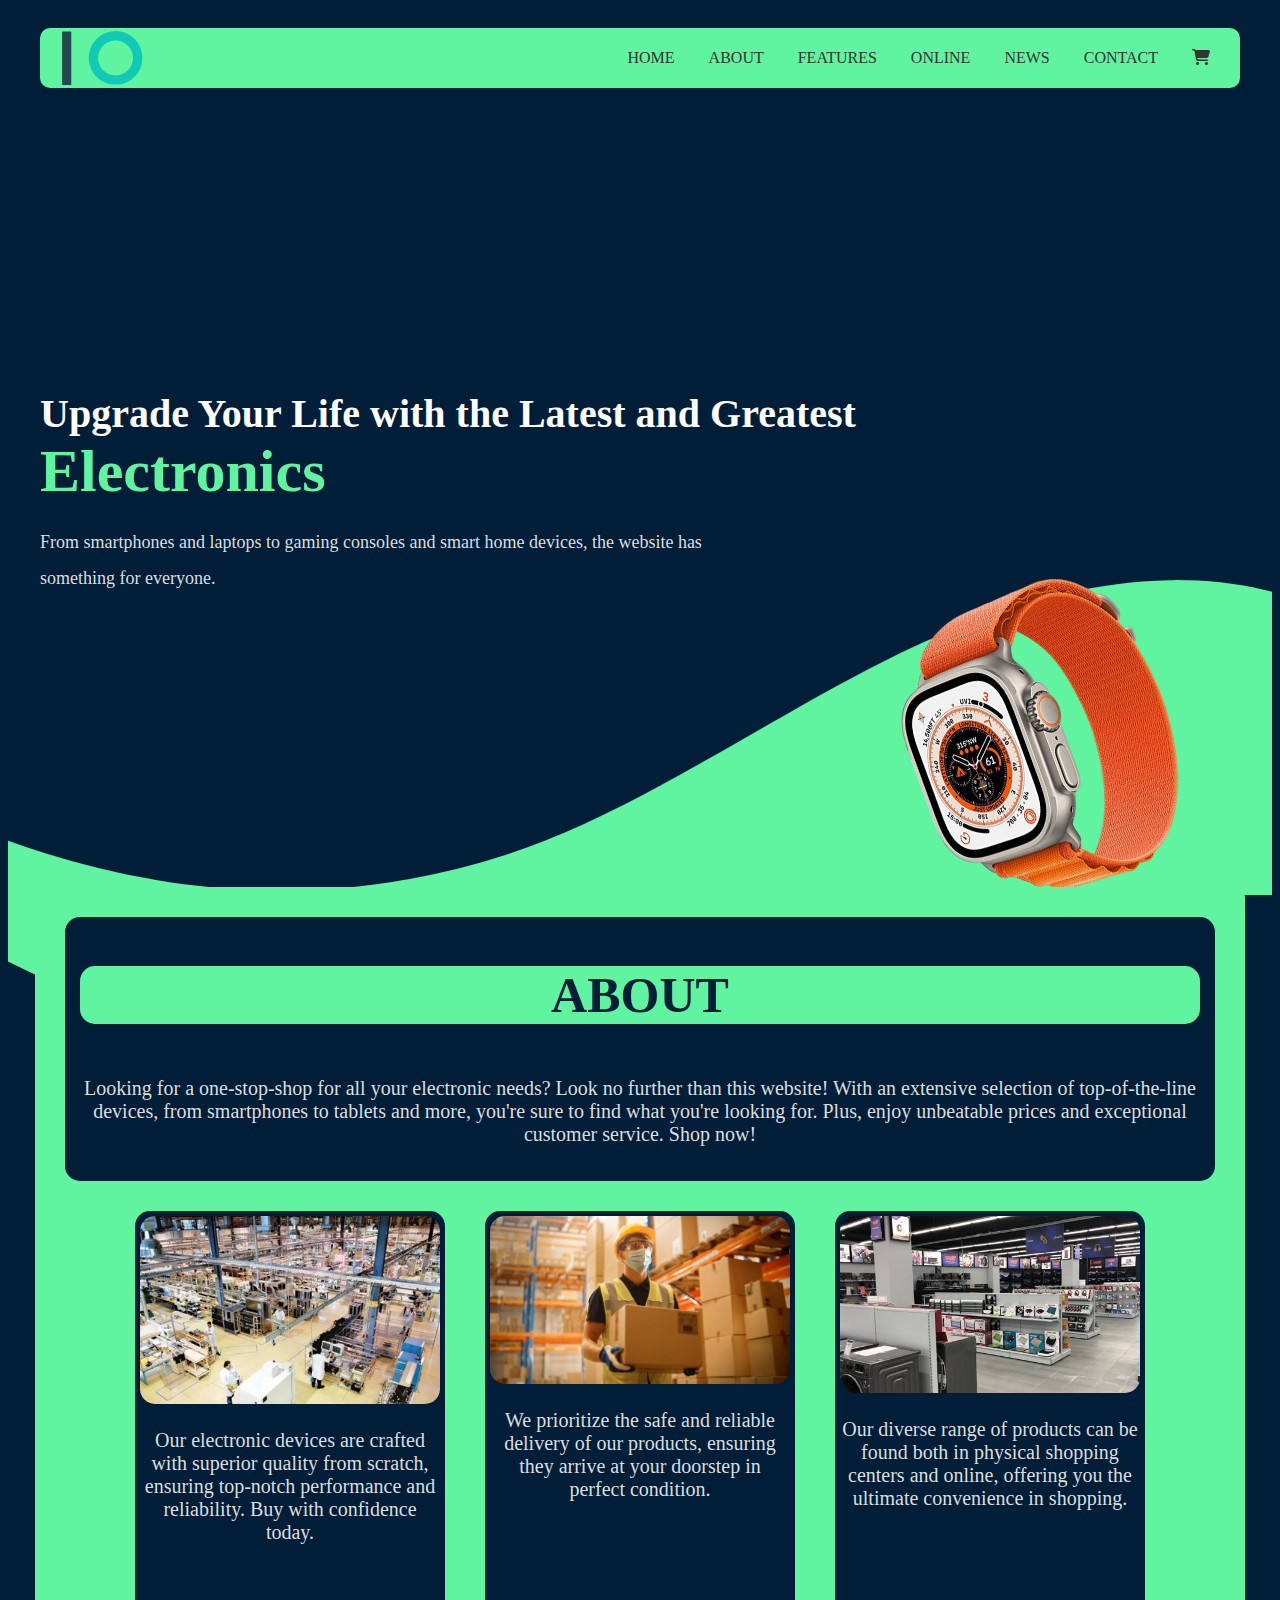
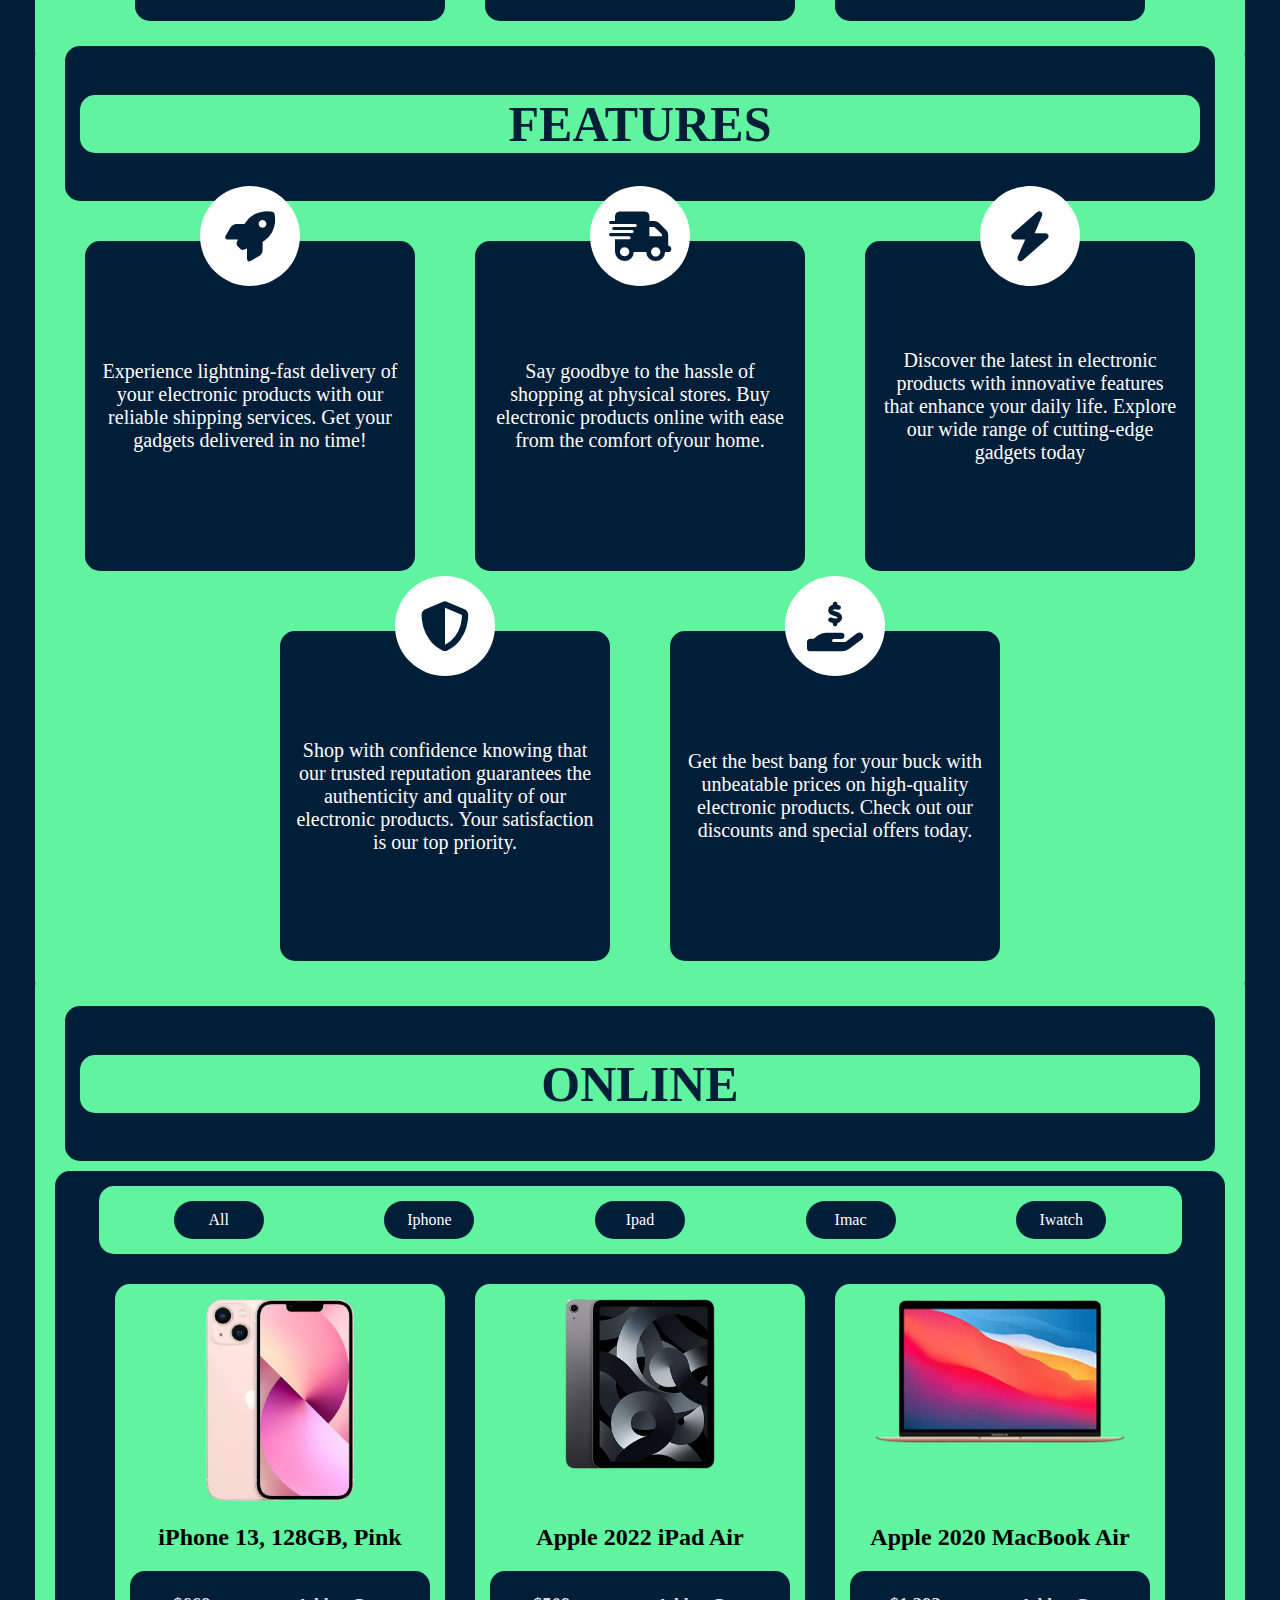
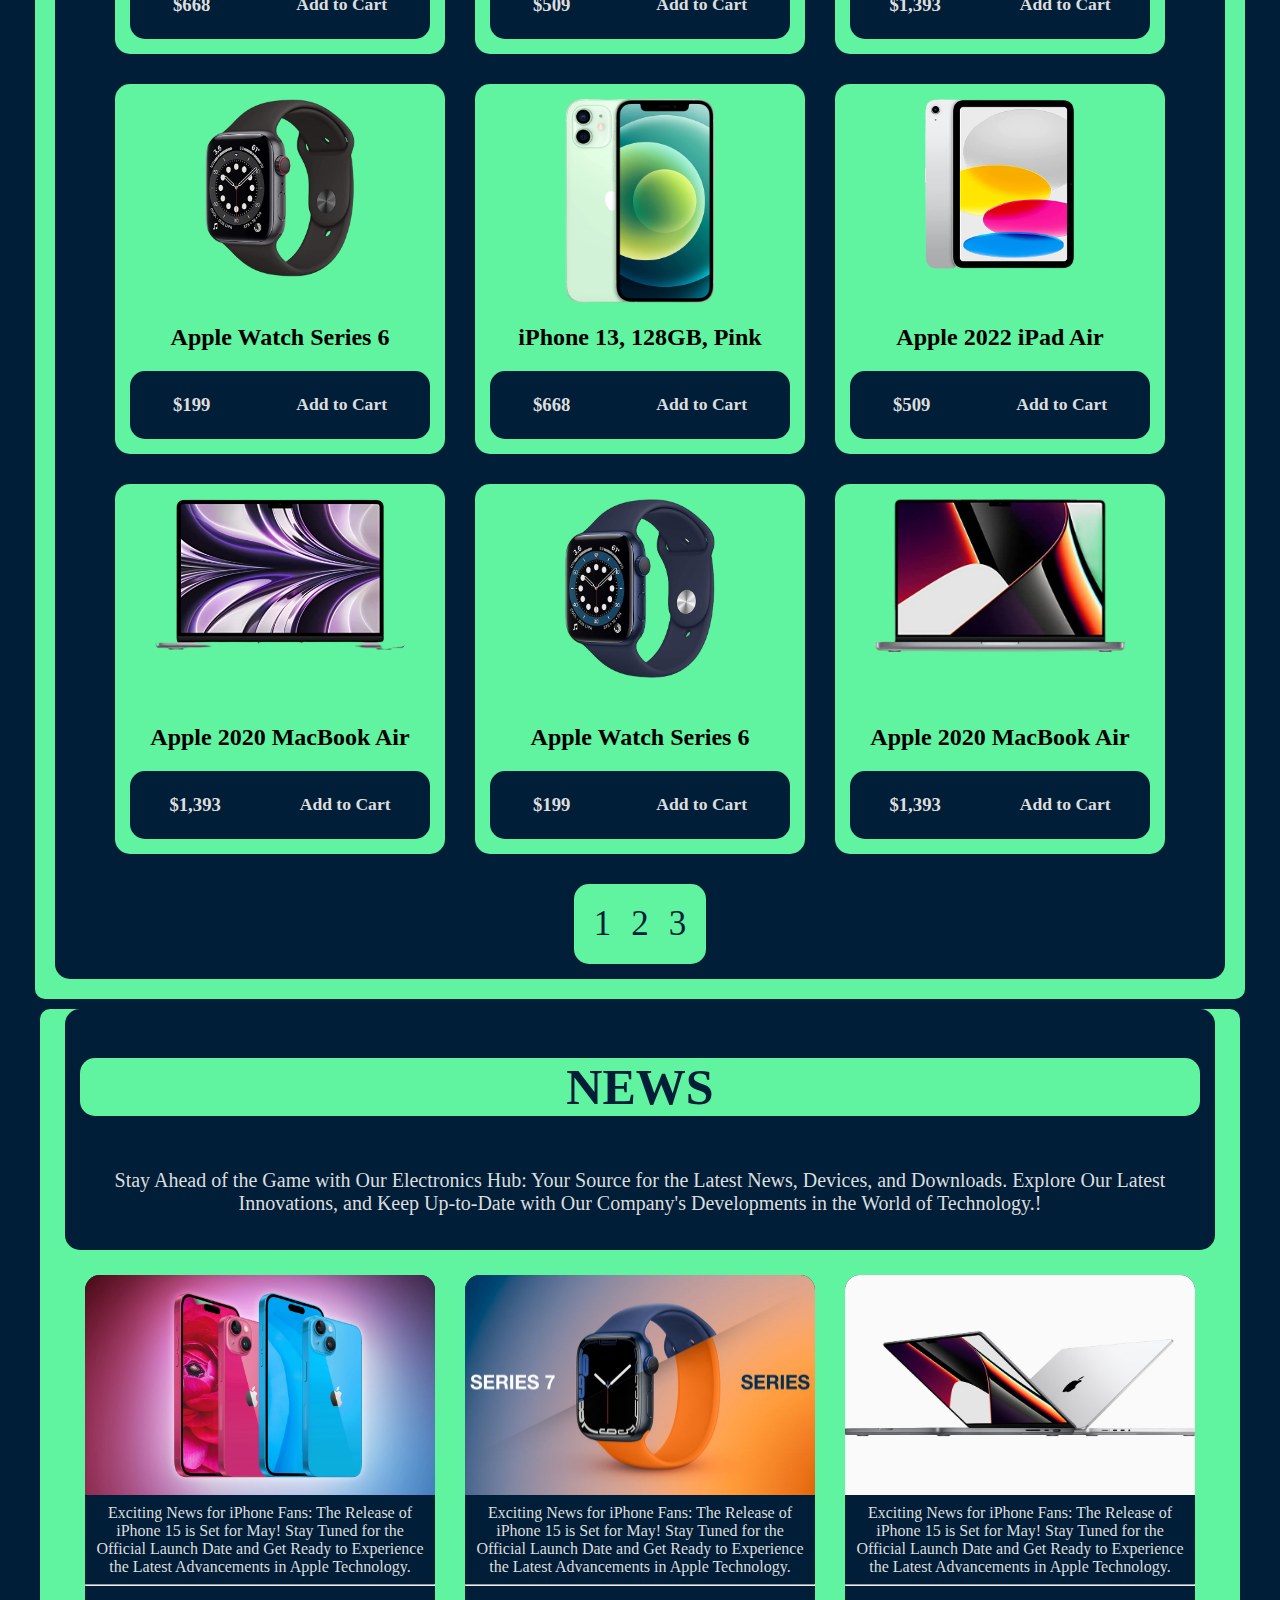
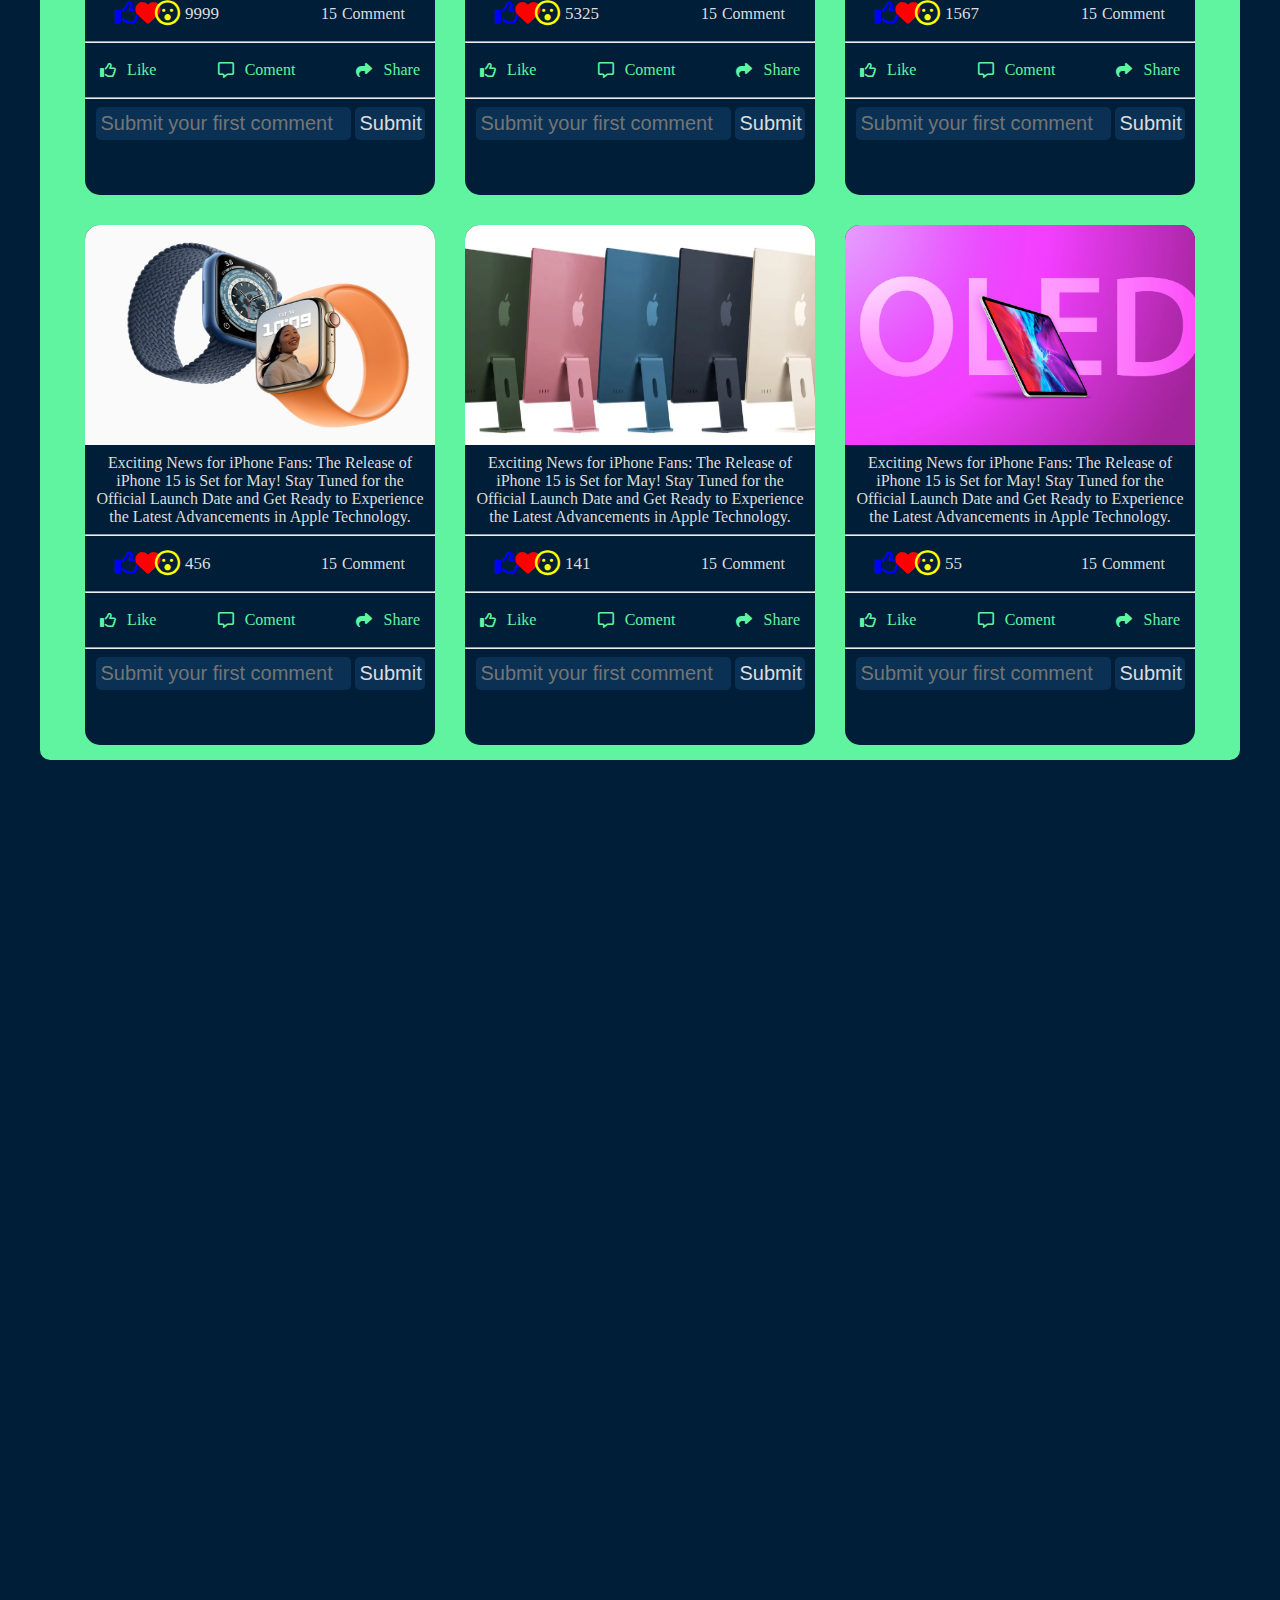
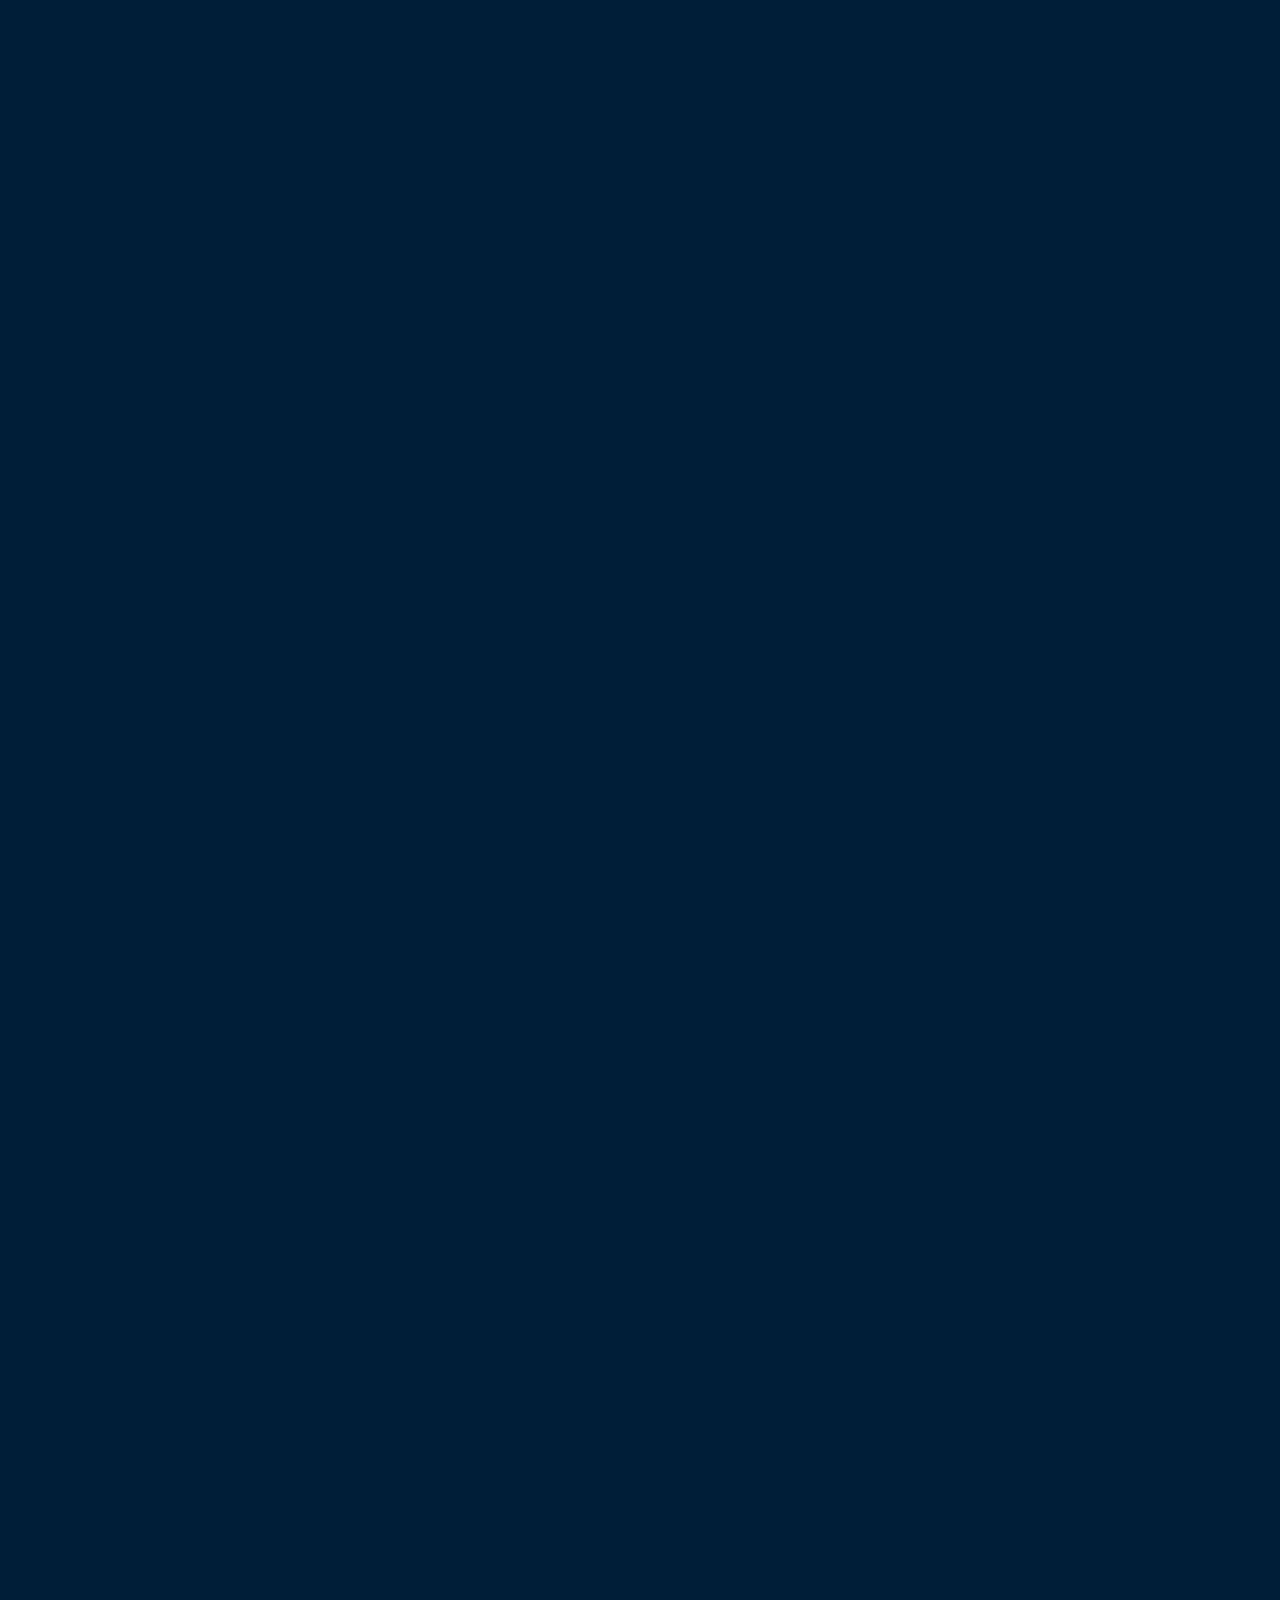
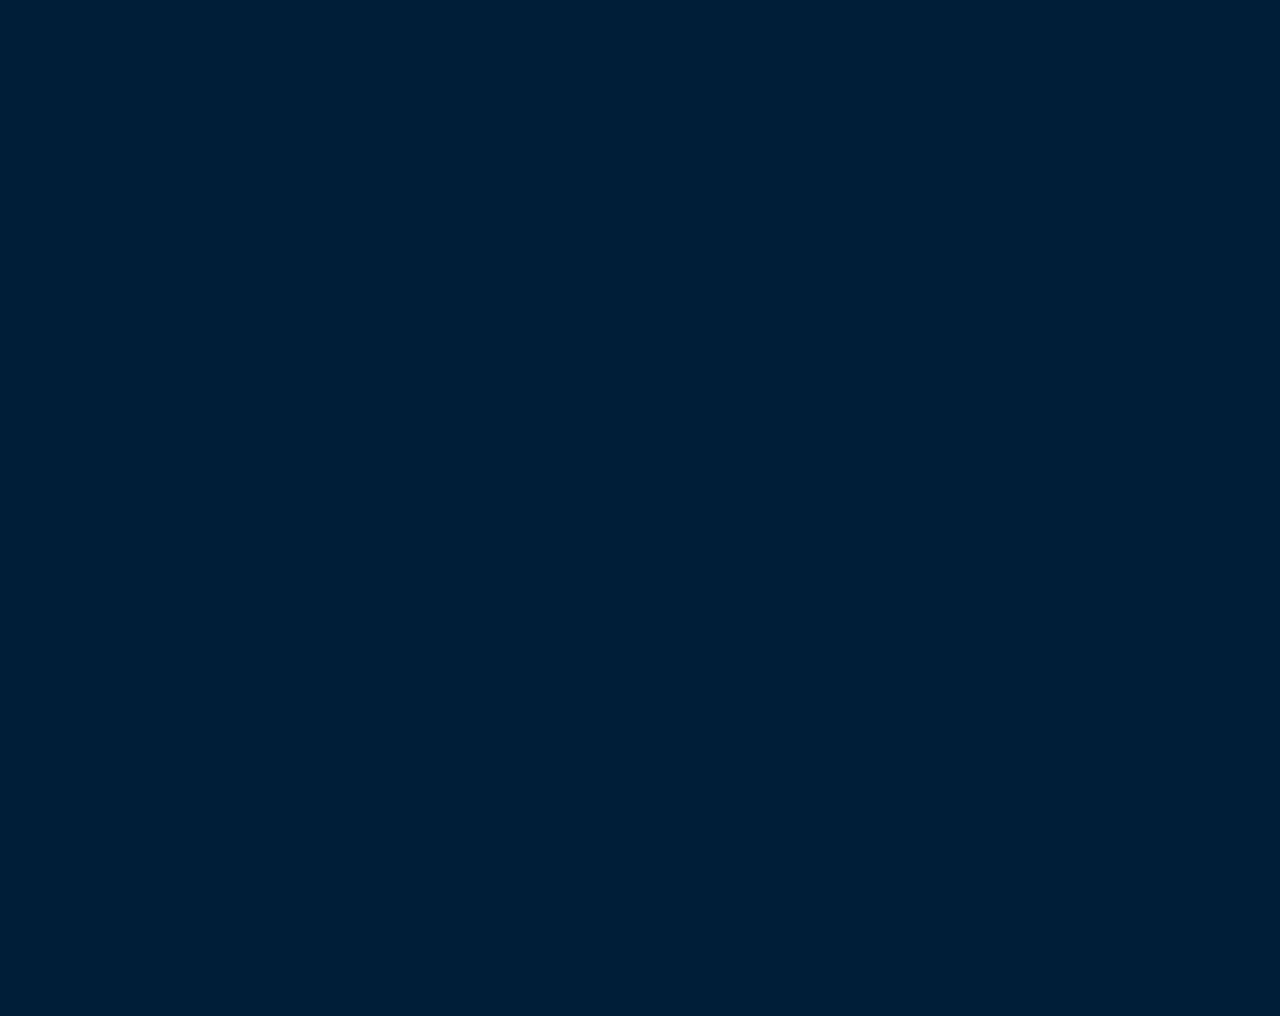
<file: index2.html>
<!DOCTYPE html>
<html lang="en">

<head>
    <meta charset="UTF-8">
    <meta http-equiv="X-UA-Compatible" content="IE=edge">
    <meta name="viewport" content="width=device-width, initial-scale=1.0">
    <link rel="stylesheet" href="https://cdnjs.cloudflare.com/ajax/libs/font-awesome/6.1.2/css/all.min.css">
    <link rel="stylesheet" href="css/style.css">
    <title>Home</title>
</head>

<body>
    <div class="header" id="HOME">
        <div class="container">
            <img src="images/logo.png" alt="" class="log">
            <div class="link">
                <span class="icon">
                    <span></span>
                    <span></span>
                    <span></span>
                </span>
                <ul class="menu-slide">
                    <li> <a href="#" class="cont"><i class="fa-solid fa-cart-shopping"></i></a></li>
                    <div class=" dddds" style="position:absolute;"></div>
                    <li><a href="#HOME">HOME</a></li>
                    <li><a href="#ABOUT">ABOUT</a>
                    </li>
                    <li><a href="#FEATURES"> FEATURES</a>
                    </li>
                    <li><a href="#ONLINE">ONLINE</a></li>
                    <li><a href="#NEWS">NEWS</a></li>
                    <li><a href="#CONTACT">CONTACT</a></li>
                </ul>
            </div>
            <div class="link-show">
                <a href="#HOME">HOME</a>
                <a href="#ABOUT">ABOUT</a>
                <a href="#FEATURES">FEATURES</a>
                <a href="#ONLINE">ONLINE</a>
                <a href="#NEWS">NEWS</a>
                <a href="#CONTACT">CONTACT</a>
                <a href="#" class="contt" style="position: relative;"><i class="fa-solid fa-cart-shopping"></i></a>
                <div class="cooo" style="position:absolute;"></div>
            </div>
        </div>
    </div>
    <div class="landing">
        <div class="custom-shape-divider-bottom-1678984849">
            <svg data-name="Layer 1" xmlns="http://www.w3.org/2000/svg" viewBox="0 0 1200 120"
                preserveAspectRatio="none">
                <path
                    d="M321.39,56.44c58-10.79,114.16-30.13,172-41.86,82.39-16.72,168.19-17.73,250.45-.39C823.78,31,906.67,72,985.66,92.83c70.05,18.48,146.53,26.09,214.34,3V0H0V27.35A600.21,600.21,0,0,0,321.39,56.44Z"
                    class="shape-fill"></path>
            </svg>
        </div>
        <div class="custom-shape-divider-bottom-1678987925">
            <svg data-name="Layer 1" xmlns="http://www.w3.org/2000/svg" viewBox="0 0 1200 120"
                preserveAspectRatio="none">
                <path
                    d="M321.39,56.44c58-10.79,114.16-30.13,172-41.86,82.39-16.72,168.19-17.73,250.45-.39C823.78,31,906.67,72,985.66,92.83c70.05,18.48,146.53,26.09,214.34,3V0H0V27.35A600.21,600.21,0,0,0,321.39,56.44Z"
                    class="shape-fill"></path>
            </svg>
        </div>
        <div class="intro-text">
            <h1>Upgrade Your Life with the Latest and Greatest <span> Electronics</span></h1>
            <p>From smartphones and laptops to gaming consoles and smart home devices, the website has something for
                everyone.
            </p>
        </div>
        <img src="images/iwatch5.png" alt="" class="imgg" id="myImage">

    </div>
    <div class="ABOUT" id="ABOUT">
        <div class="container">
            <div class="custom-shape-divider-top-1679078634">
                <svg data-name="Layer 1" xmlns="http://www.w3.org/2000/svg" viewBox="0 0 1200 120"
                    preserveAspectRatio="none">
                    <path
                        d="M321.39,56.44c58-10.79,114.16-30.13,172-41.86,82.39-16.72,168.19-17.73,250.45-.39C823.78,31,906.67,72,985.66,92.83c70.05,18.48,146.53,26.09,214.34,3V0H0V27.35A600.21,600.21,0,0,0,321.39,56.44Z"
                        class="shape-fill"></path>
                </svg>
            </div>

            <div class="main-title">
                <h1>ABOUT</h1>
                <p>Looking for a one-stop-shop for all your electronic needs? Look no further than this website! With an
                    extensive selection of top-of-the-line devices, from smartphones to tablets and more, you're sure to
                    find what you're looking for. Plus,
                    enjoy unbeatable prices and exceptional customer service. Shop now!</p>
            </div>
            <div class="cards-About">
                <div class="card">
                    <img src="images/1.jpg" alt="">
                    <p>Our electronic devices are crafted with superior quality from scratch, ensuring top-notch
                        performance and reliability. Buy with confidence today.</p>
                </div>
                <div class="card">
                    <img src="images/2.jpg" alt="">
                    <p>We prioritize the safe and reliable delivery of our products, ensuring they arrive at your
                        doorstep in perfect condition.</p>
                </div>
                <div class="card">
                    <img src="images/3.jpg" alt="">
                    <p>Our diverse range of products can be found both in physical shopping centers and online, offering
                        you the ultimate convenience in shopping.</p>
                </div>
            </div>

        </div>
    </div>
    <div class="FEATURES" id="FEATURES">
        <div class="container">
            <div class="main-title">
                <h1>FEATURES</h1>
            </div>
            <div class="card-FEATURES">
                <div class="carddd">
                    <a href="#"><i class="fa-solid fa-rocket"></i></a>
                    <p>Experience lightning-fast delivery of your electronic products with our reliable shipping
                        services. Get your gadgets delivered in no time!</p>
                </div>
                <div class="carddd">
                    <a href="#"><i class="fa-solid fa-truck-fast"></i></a>
                    <p>Say goodbye to the hassle of shopping at physical stores. Buy electronic products online with
                        ease from the comfort ofyour home.</p>
                </div>
                <div class="carddd">
                    <a href="#"><i class="fa-solid fa-bolt"></i></a>
                    <p>Discover the latest in electronic products with innovative features that enhance your daily life.
                        Explore our wide range of cutting-edge gadgets today</p>
                </div>
                <div class="carddd">
                    <a href="#"><i class="fa-solid fa-shield-halved"></i></a>
                    <p>Shop with confidence knowing that our trusted reputation guarantees the authenticity and quality
                        of our electronic products. Your satisfaction is our top priority.</p>
                </div>
                <div class="carddd">
                    <a href="#"><i class="fa-solid fa-hand-holding-dollar"></i></a>
                    <p>Get the best bang for your buck with unbeatable prices on high-quality electronic products. Check
                        out our discounts and special offers today.</p>
                </div>
            </div>
        </div>
    </div>
    <div class="ONLINE" id="ONLINE">
        <div class="container">
            <div class="main-title">
                <h1>ONLINE</h1>
            </div>
            <div class="Kinds">
                <div class="Lists">
                    <div class="zero"> All</div>
                    <div class="one"> Iphone</div>
                    <div class="two"> Ipad</div>
                    <div class="three">Imac</div>
                    <div class="four"> Iwatch</div>
                </div>
                <div class="boxes oneee">
                    <div class="box iphone">
                        <div class="immm "> <img src="images/iphone.png" alt=""></div>
                        <div class="titlee">
                            <h2>iPhone 13, 128GB, Pink</h2>
                        </div>
                        <div class="info">
                            <h3>$668</h3>
                            <h4>Add to Cart</h4>
                        </div>
                    </div>

                    <div class="box ipad">
                        <div class="immm "> <img src="images/ipad.png" alt=""></div>
                        <div class="titlee">
                            <h2>Apple 2022 iPad Air</h2>
                        </div>
                        <div class="info">
                            <h3>$509</h3>
                            <h4>Add to Cart</h4>
                        </div>
                    </div>
                    <div class="box imac">
                        <div class="immm "> <img src="images/imac.png" alt="" style="width: 250px;"> </div>
                        <div class="titlee">
                            <h2>Apple 2020 MacBook Air</h2>
                        </div>
                        <div class="info">
                            <h3>$1,393</h3>
                            <h4>Add to Cart</h4>
                        </div>
                    </div>
                    <div class="box iwatch">
                        <div class="immm "> <img src="images/iwatch.png" alt=""> </div>
                        <div class="titlee">
                            <h2>Apple Watch Series 6 </h2>
                        </div>
                        <div class="info">
                            <h3>$199</h3>
                            <h4>Add to Cart</h4>
                        </div>
                    </div>
                    <div class="box iphone">
                        <div class="immm "> <img src="images/iphone1.png" alt=""></div>
                        <div class="titlee">
                            <h2>iPhone 13, 128GB, Pink</h2>
                        </div>
                        <div class="info">
                            <h3>$668</h3>
                            <h4>Add to Cart</h4>
                        </div>
                    </div>

                    <div class="box ipad">
                        <div class="immm "> <img src="images/ipad1.png" alt=""></div>
                        <div class="titlee">
                            <h2>Apple 2022 iPad Air</h2>
                        </div>
                        <div class="info">
                            <h3>$509</h3>
                            <h4>Add to Cart</h4>
                        </div>
                    </div>
                    <div class="box imac">
                        <div class="immm "> <img src="images/imac1.png" alt="" style="width: 250px;"> </div>
                        <div class="titlee">
                            <h2>Apple 2020 MacBook Air</h2>
                        </div>
                        <div class="info">
                            <h3>$1,393</h3>
                            <h4>Add to Cart</h4>
                        </div>
                    </div>
                    <div class="box iwatch">
                        <div class="immm "> <img src="images/iwatch1.png" alt=""> </div>
                        <div class="titlee">
                            <h2>Apple Watch Series 6 </h2>
                        </div>
                        <div class="info">
                            <h3>$199</h3>
                            <h4>Add to Cart</h4>
                        </div>
                    </div>
                    <div class="box imac">
                        <div class="immm "> <img src="images/imac2.png" alt="" style="width: 250px;"> </div>
                        <div class="titlee">
                            <h2>Apple 2020 MacBook Air</h2>
                        </div>
                        <div class="info">
                            <h3>$1,393</h3>
                            <h4>Add to Cart</h4>
                        </div>
                    </div>

                </div>
                <div class="boxes twoo">
                    <div class="box iwatch">
                        <div class="immm "> <img src="images/iwatch2.png" alt=""> </div>
                        <div class="titlee">
                            <h2>Apple Watch Series 6 </h2>
                        </div>
                        <div class="info">
                            <h3>$199</h3>
                            <h4>Add to Cart</h4>
                        </div>
                    </div>
                    <div class="box iphone">
                        <div class="immm "> <img src="images/iphone2.png" alt=""></div>
                        <div class="titlee">
                            <h2>iPhone 13, 128GB, Pink</h2>
                        </div>
                        <div class="info">
                            <h3>$668</h3>
                            <h4>Add to Cart</h4>
                        </div>
                    </div>

                    <div class="box ipad">
                        <div class="immm "> <img src="images/ipad2.png" alt=""></div>
                        <div class="titlee">
                            <h2>Apple 2022 iPad Air</h2>
                        </div>
                        <div class="info">
                            <h3>$509</h3>
                            <h4>Add to Cart</h4>
                        </div>
                    </div>

                    <div class="box iwatch">
                        <div class="immm "> <img src="images/iwatch3.png" alt=""> </div>
                        <div class="titlee">
                            <h2>Apple Watch Series 6 </h2>
                        </div>
                        <div class="info">
                            <h3>$199</h3>
                            <h4>Add to Cart</h4>
                        </div>
                    </div>
                    <div class="box iphone">
                        <div class="immm "> <img src="images/iphone3.png" alt=""></div>
                        <div class="titlee">
                            <h2>iPhone 13, 128GB, Pink</h2>
                        </div>
                        <div class="info">
                            <h3>$668</h3>
                            <h4>Add to Cart</h4>
                        </div>
                    </div>

                    <div class="box ipad">
                        <div class="immm "> <img src="images/ipad3.png" alt=""></div>
                        <div class="titlee">
                            <h2>Apple 2022 iPad Air</h2>
                        </div>
                        <div class="info">
                            <h3>$509</h3>
                            <h4>Add to Cart</h4>
                        </div>
                    </div>
                    <div class="box imac">
                        <div class="immm "> <img src="images/imac3.png" alt="" style="width: 250px;"> </div>
                        <div class="titlee">
                            <h2>Apple 2020 MacBook Air</h2>
                        </div>
                        <div class="info">
                            <h3>$1,393</h3>
                            <h4>Add to Cart</h4>
                        </div>
                    </div>
                    <div class="box iwatch">
                        <div class="immm "> <img src="images/iwatch4.png" alt=""> </div>
                        <div class="titlee">
                            <h2>Apple Watch Series 6 </h2>
                        </div>
                        <div class="info">
                            <h3>$199</h3>
                            <h4>Add to Cart</h4>
                        </div>
                    </div>
                    <div class="box imac">
                        <div class="immm "> <img src="images/imac4.png" alt="" style="width: 250px;"> </div>
                        <div class="titlee">
                            <h2>Apple 2020 MacBook Air</h2>
                        </div>
                        <div class="info">
                            <h3>$1,393</h3>
                            <h4>Add to Cart</h4>
                        </div>
                    </div>

                </div>
                <div class="boxes threee">
                    <div class="box ipad">
                        <div class="immm "> <img src="images/ipad4.png" alt=""></div>
                        <div class="titlee">
                            <h2>Apple 2022 iPad Air</h2>
                        </div>
                        <div class="info">
                            <h3>$509</h3>
                            <h4>Add to Cart</h4>
                        </div>
                    </div>
                    <div class="box iphone">
                        <div class="immm "> <img src="images/iphone4.png" alt=""></div>
                        <div class="titlee">
                            <h2>iPhone 13, 128GB, Pink</h2>
                        </div>
                        <div class="info">
                            <h3>$668</h3>
                            <h4>Add to Cart</h4>
                        </div>
                    </div>
                    <div class="box imac">
                        <div class="immm "> <img src="images/imac5.png" alt="" style="width: 250px;"> </div>
                        <div class="titlee">
                            <h2>Apple 2020 MacBook Air</h2>
                        </div>
                        <div class="info">
                            <h3>$1,393</h3>
                            <h4>Add to Cart</h4>
                        </div>
                    </div>
                    <div class="box iwatch">
                        <div class="immm "> <img src="images/iwatch5.png" alt=""> </div>
                        <div class="titlee">
                            <h2>Apple Watch Series 6 </h2>
                        </div>
                        <div class="info">
                            <h3>$199</h3>
                            <h4>Add to Cart</h4>
                        </div>
                    </div>
                    <div class="box iphone">
                        <div class="immm "> <img src="images/iphone5.png" alt=""></div>
                        <div class="titlee">
                            <h2>iPhone 13, 128GB, Pink</h2>
                        </div>
                        <div class="info">
                            <h3>$668</h3>
                            <h4>Add to Cart</h4>
                        </div>
                    </div>

                    <div class="box ipad">
                        <div class="immm "> <img src="images/ipad5.png" alt=""></div>
                        <div class="titlee">
                            <h2>Apple 2022 iPad Air</h2>
                        </div>
                        <div class="info">
                            <h3>$509</h3>
                            <h4>Add to Cart</h4>
                        </div>
                    </div>

                </div>
                <div class="scroll">
                    <div class="icon">
                        <div class="ones">1</div>
                        <div class="twos">2</div>
                        <div class="threes">3</div>
                    </div>
                </div>
            </div>
        </div>
    </div>
    <div class="NEWS" id="NEWS">
        <div class="container">
            <div class="main-title">
                <h1>NEWS</h1>

                <p>Stay Ahead of the Game with Our Electronics Hub: Your Source for the Latest News, Devices, and
                    Downloads. Explore Our Latest Innovations, and Keep Up-to-Date with Our Company's Developments in
                    the World of Technology.!</p>
            </div>
            <div class="cards-About">
                <div class="card">
                    <img src="images/news1.png" alt="">
                    <p>Exciting News for iPhone Fans: The Release of iPhone 15 is Set for May! Stay Tuned for the
                        Official Launch Date and Get Ready to Experience the Latest Advancements in Apple Technology.
                    </p>
                    <div class="info">
                        <div class="interaction">
                            <hr>
                            <div class="head">
                                <div class="imoj"> <i class="fa-regular fa-thumbs-up">
                                    </i><i class="fa-solid fa-heart"></i><i
                                        class="fa-regular fa-face-surprise"></i><span class="ttt">9999</span></div>
                                <div class="coment">
                                    <div class="num">15</div>
                                    <span>Comment</span>
                                </div>
                            </div>
                            <hr>
                            <div class="center">
                                <i class="fa-regular fa-thumbs-up like"></i><span>Like</span>
                                <i class="fa-regular fa-message"></i><span>Coment</span>
                                <i class="fa-solid fa-share"></i><span>Share</span>
                            </div>
                            <hr>
                            <div class="foot">
                                <form action="">
                                    <input type="text" placeholder="Submit your first comment">
                                    <input type="submit">
                                </form>
                            </div>
                        </div>
                    </div>
                </div>
                <div class="card">
                    <img src="images/news5.jpg" alt="">
                    <p>Exciting News for iPhone Fans: The Release of iPhone 15 is Set for May! Stay Tuned for the
                        Official Launch Date and Get Ready to Experience the Latest Advancements in Apple Technology.
                    </p>
                    <div class="info">
                        <div class="interaction">
                            <hr>
                            <div class="head">
                                <div class="imoj"> <i class="fa-regular fa-thumbs-up">
                                    </i><i class="fa-solid fa-heart"></i><i
                                        class="fa-regular fa-face-surprise"></i><span class="ttt">5325</span></div>
                                <div class="coment">
                                    <div class="num">15</div>
                                    <span>Comment</span>
                                </div>
                            </div>
                            <hr>
                            <div class="center">
                                <i class="fa-regular fa-thumbs-up like"></i><span>Like</span>
                                <i class="fa-regular fa-message"></i><span>Coment</span>
                                <i class="fa-solid fa-share"></i><span>Share</span>
                            </div>
                            <hr>
                            <div class="foot">
                                <form action="">
                                    <input type="text" placeholder="Submit your first comment">
                                    <input type="submit">
                                </form>
                            </div>
                        </div>
                    </div>
                </div>
                <div class="card">
                    <img src="images/news6.jpg" alt="">
                    <p>Exciting News for iPhone Fans: The Release of iPhone 15 is Set for May! Stay Tuned for the
                        Official Launch Date and Get Ready to Experience the Latest Advancements in Apple Technology.
                    </p>
                    <div class="info">
                        <div class="interaction">
                            <hr>
                            <div class="head">
                                <div class="imoj"> <i class="fa-regular fa-thumbs-up">
                                    </i><i class="fa-solid fa-heart"></i><i
                                        class="fa-regular fa-face-surprise"></i><span class="ttt">1567</span></div>
                                <div class="coment">
                                    <div class="num">15</div>
                                    <span>Comment</span>
                                </div>
                            </div>
                            <hr>
                            <div class="center">
                                <i class="fa-regular fa-thumbs-up like"></i><span>Like</span>
                                <i class="fa-regular fa-message"></i><span>Coment</span>
                                <i class="fa-solid fa-share"></i><span>Share</span>
                            </div>
                            <hr>
                            <div class="foot">
                                <form action="">
                                    <input type="text" placeholder="Submit your first comment">
                                    <input type="submit">
                                </form>
                            </div>
                        </div>
                    </div>
                </div>
                <div class="card">
                    <img src="images/news2.jpg" alt="">
                    <p>Exciting News for iPhone Fans: The Release of iPhone 15 is Set for May! Stay Tuned for the
                        Official Launch Date and Get Ready to Experience the Latest Advancements in Apple Technology.
                    </p>
                    <div class="info">
                        <div class="interaction">
                            <hr>
                            <div class="head">
                                <div class="imoj"> <i class="fa-regular fa-thumbs-up">
                                    </i><i class="fa-solid fa-heart"></i><i
                                        class="fa-regular fa-face-surprise"></i><span class="ttt">456</span></div>
                                <div class="coment">
                                    <div class="num">15</div>
                                    <span>Comment</span>
                                </div>
                            </div>
                            <hr>
                            <div class="center">
                                <i class="fa-regular fa-thumbs-up like"></i><span>Like</span>
                                <i class="fa-regular fa-message"></i><span>Coment</span>
                                <i class="fa-solid fa-share"></i><span>Share</span>
                            </div>
                            <hr>
                            <div class="foot">
                                <form action="">
                                    <input type="text" placeholder="Submit your first comment">
                                    <input type="submit">
                                </form>
                            </div>
                        </div>
                    </div>
                </div>
                <div class="card">
                    <img src="images/news4.png" alt="">
                    <p>Exciting News for iPhone Fans: The Release of iPhone 15 is Set for May! Stay Tuned for the
                        Official Launch Date and Get Ready to Experience the Latest Advancements in Apple Technology.
                    </p>
                    <div class="info">
                        <div class="interaction">
                            <hr>
                            <div class="head">
                                <div class="imoj"> <i class="fa-regular fa-thumbs-up">
                                    </i><i class="fa-solid fa-heart"></i><i
                                        class="fa-regular fa-face-surprise"></i><span class="ttt">141</span></div>
                                <div class="coment">
                                    <div class="num">15</div>
                                    <span>Comment</span>
                                </div>
                            </div>
                            <hr>
                            <div class="center">
                                <i class="fa-regular fa-thumbs-up like"></i><span>Like</span>
                                <i class="fa-regular fa-message"></i><span>Coment</span>
                                <i class="fa-solid fa-share"></i><span>Share</span>
                            </div>
                            <hr>
                            <div class="foot">
                                <form action="">
                                    <input type="text" placeholder="Submit your first comment">
                                    <input type="submit">
                                </form>
                            </div>
                        </div>
                    </div>
                </div>
                <div class="card">
                    <img src="images/news3.jpg" alt="">
                    <p>Exciting News for iPhone Fans: The Release of iPhone 15 is Set for May! Stay Tuned for the
                        Official Launch Date and Get Ready to Experience the Latest Advancements in Apple Technology.
                    </p>
                    <div class="info">
                        <div class="interaction">
                            <hr>
                            <div class="head">
                                <div class="imoj"> <i class="fa-regular fa-thumbs-up">
                                    </i><i class="fa-solid fa-heart"></i><i
                                        class="fa-regular fa-face-surprise"></i><span class="ttt">55</span></div>
                                <div class="coment">
                                    <div class="num">15</div>
                                    <span>Comment</span>
                                </div>
                            </div>
                            <hr>
                            <div class="center">
                                <i class="fa-regular fa-thumbs-up like"></i><span>Like</span>
                                <i class="fa-regular fa-message"></i><span>Coment</span>
                                <i class="fa-solid fa-share"></i><span>Share</span>
                            </div>
                            <hr>
                            <div class="foot">
                                <form action="">
                                    <input type="text" placeholder="Submit your first comment">
                                    <input type="submit">
                                </form>
                            </div>
                        </div>
                    </div>
                </div>
            </div>
        </div>
    </div>


    <div class="uuu"><i class="fa-solid fa-angles-up"></i></div>
    <script src="script.js"></script>
</body>

</html>
</file>
<file: css/style.css>
body {
  background: #001e38;
  height: 1000vh;
}

html {
  scroll-behavior: smooth;
}

.container {
  padding: 0 15px;
  width: 700px;
  margin: auto;
  background-color: #60f4a0;
  border-radius: 10px;
}

.uuu {
  background-color: #ddd;
  color: #001e38;
  width: 20px;
  border-radius: 15px;
  padding: 10px;
  right: 1%;
  height: 20px;
  position: fixed;
  text-align: center;
  cursor: pointer;
  animation: up 1.5s linear infinite;
  display: none;
  z-index: 2;
}

.uuu:hover {
  background-color: #111;
  color: white;
}

@keyframes up {
  0%,
  100% {
    top: 50%;
  }
  50% {
    top: 43%;
  }
}

@media (max-width: 767px) {
  .landing img {
    width: 150px !important;
    bottom: 0%;
    right: 5%;
  }
  .container {
    width: 90%;
  }
  .landing {
    text-align: center;
    padding-bottom: 25px;
  }
  .header .link {
    display: none;
  }
  img {
    width: 100px !important;
  }
  .header .link {
    display: block;
  }
  .link-show {
    display: none;
  }
  .landing .intro-text h1 {
    font-size: 30px !important;
    width: 80% !important;
    padding-left: 25px;
  }
  .landing .intro-text h1 span {
    font-size: 35px !important;
  }
  .landing .intro-text p {
    font-size: 15px !important;
    width: 350px !important;
    padding-left: 25px;
    z-index: 1;
  }
  .intro-text {
    margin-left: 30px;
    text-align: left;
    display: flex;
    flex-direction: column;
    width: 700px !important;
    margin-top: -205px;
  }
  .boxes .imac .immm img {
    width: 250px !important;
  }
  .boxes .iwatch .immm img,
  .boxes .ipad .immm img,
  .boxes .iphone .immm img {
    width: 150px !important;
  }
  .one,
  .two,
  .three,
  .four,
  .zero {
    background-color: #001e38;
    color: white;
    border-radius: 20px;
    padding: 10px;
    width: 70px;
    display: flex;
    align-items: center;
    justify-content: center;
    cursor: pointer;
    margin: 10px;
  }
}

@media (min-width: 768px) {
  .header .link {
    display: block;
  }
  .link-show {
    display: none;
  }
}

@media (min-width: 992px) {
  .container {
    width: 970px;
  }
  .header .link {
    display: none;
  }
  .link-show {
    display: block;
  }
}

@media (min-width: 1200px) {
  .container {
    width: 1170px;
  }
  .header .link {
    display: none;
  }
}

.header {
  padding: 20px;
}

.header img {
  width: 150px;
}

.header .logo {
  width: 60px;
}

.header .container {
  display: flex;
  justify-content: space-between;
  align-items: center;
}

.header .link:hover .icon span:nth-child(2) {
  width: 100%;
}

.header .link .icon {
  width: 30px;
  display: flex;
  flex-wrap: wrap;
  justify-content: flex-end;
  cursor: pointer;
}

.header .link .icon span {
  background-color: #001e38;
  margin-bottom: 5px;
  height: 2px;
  position: relative;
}

.header .link .icon span:first-child {
  width: 100%;
}

.header .link .icon span:nth-child(2) {
  width: 60%;
  transition: 0.3s;
}

.header .link .icon span:last-child {
  width: 100%;
}

.header .link {
  position: relative;
}

.header .link ul {
  list-style: none;
  margin: 0;
  padding: 0;
  background-color: #f6f6f6;
  position: absolute;
  border-radius: 10px;
  right: 0;
  min-width: 200px;
  top: calc(100% + 15px);
  display: none;
  z-index: 5;
}

.header .link ul::before {
  content: "";
  border-width: 10px;
  border-style: solid;
  border-color: transparent transparent #f6f6f6 transparent;
  position: absolute;
  right: 5px;
  top: -19px;
}

.header .link ul li a {
  display: block;
  padding: 15px;
  text-decoration: none;
  color: #333;
  transition: 0.3s;
}

.header .link ul li a:hover {
  padding-left: 25px;
}

.header .link ul li:not(:last-child) a {
  border-bottom: 1px solid #ddd;
}

.show {
  display: block !important;
}

.header .link-show a {
  text-decoration: none;
  color: #333;
  padding: 15px;
}

.header .link-show a:hover {
  color: #ffffff;
}

.custom-shape-divider-bottom-1678984849 {
  position: absolute;
  bottom: 0;
  left: 0;
  width: 106%;
  overflow: hidden;
  line-height: 0;
  transform: rotate(180deg);
}

.custom-shape-divider-bottom-1678984849 svg {
  position: relative;
  display: block;
  width: calc(165% + 1.3px);
  height: 343px;
  transform: rotateY(180deg);
}

.custom-shape-divider-bottom-1678984849 .shape-fill {
  fill: #60f4a0;
}

.landing {
  height: calc(100vh - 113px);
  display: flex;
  justify-content: center;
  align-items: center;
  position: relative;
  overflow: hidden;
  /* flex-direction: row; */
}

.intro-text {
  text-align: left;
  display: flex;
  flex-direction: column;
  width: 1200px;
}

.landing .intro-text h1 {
  margin: 0;
  font-size: 40px;
  color: white;
  width: 70%;
}

.landing .intro-text h1 span {
  color: #60f4a0;
  font-weight: bold;
  font-size: 60px;
}

.landing .intro-text p {
  font-size: 18px;
  line-height: 2;
  color: #ddd;
  width: 60%;
}

.imgg {
  width: 200px;
  position: absolute;
  bottom: 0;
  right: 100px;
}

.landing img {
  width: 260px;
  transform: rotate(-20deg);
  transition: transform 2s ease;
  animation: rotate 3s linear infinite;
}

@keyframes rotate {
  from {
    transform-origin: bottom right;
    transform: rotate(0deg);
  }
  to {
    transform-origin: 100px bottom -100px;
    transform: rotate(360deg);
  }
}

.ABOUT {
  margin-top: -8px;
  position: relative;
}

.ABOUT .container {
  padding: 20px;
  display: flex;
  /* flex-wrap: wrap; */
  justify-content: center;
  align-items: center;
  flex-direction: column;
  text-align: center;
}

@media (max-width: 1200px) {
  .ABOUT .container .cards-About {
    display: flex !important;
    flex-wrap: wrap !important;
    flex-direction: column!;
  }
  .ABOUT .container .cards-About .card img {
    width: 100% !important;
  }
}

.main-title {
  margin: 10px;
  background-color: #001e38;
  border-radius: 15px;
  color: #ddd;
  padding: 15px;
  display: flex;
  flex-direction: column;
  justify-content: center;
  align-items: center;
  flex-wrap: wrap;
  font-size: 20px;
  z-index: 1;
}

.ABOUT .container .main-title h1 {
  background-color: #60f4a0;
  /* padding: 5px; */
  border-radius: 15px;
  color: #001e38;
  font-size: 50px;
  width: 100%;
}

.ABOUT .container .cards-About {
  display: flex;
  justify-content: space-around;
  color: #ddd;
  font-size: 20px;
  flex-wrap: nowrap;
  flex-direction: row;
  align-items: center;
  z-index: 1;
}

.ABOUT .container .cards-About .card {
  background-color: #001e38;
  border-radius: 15px;
  padding: 5px;
  margin: 20px;
  transition: 0.5s ease;
  width: 300px;
  height: 400px;
}

.ABOUT .container .cards-About .card:hover {
  transform: scale(1.1, 1.1);
}

.ABOUT .container .cards-About .card img {
  width: 300px;
  border-radius: 15px;
}

.custom-shape-divider-top-1679078634 {
  position: absolute;
  top: 0;
  left: 0;
  width: 100%;
  overflow: hidden;
  line-height: 0;
}

.custom-shape-divider-top-1679078634 svg {
  position: relative;
  display: block;
  width: calc(196% + 1.3px);
  height: 327px;
}

.custom-shape-divider-top-1679078634 .shape-fill {
  fill: #60f4a0;
}

.FEATURES {
  /* height: 100vh; */
  position: relative;
}

.FEATURES .container {
  padding: 0 20px !important;
  margin-top: -25px;
  /* margin-top: -25px; */
}

.main-title h1 {
  color: #001e38;
  background-color: #60f4a0;
  width: 100%;
  border-radius: 15px;
  text-align: center;
  font-size: 50px;
}

.card-FEATURES {
  display: flex;
  flex-direction: row;
  flex-wrap: wrap;
  justify-content: center;
  align-items: center;
  text-align: center;
}

.card-FEATURES .carddd {
  width: 300px;
  height: 300px;
  background-color: #001e38;
  margin: 30px;
  border-radius: 15px;
  display: flex;
  justify-content: center;
  align-items: center;
  flex-direction: column;
  padding: 15px;
  color: white;
  position: relative;
}

.card-FEATURES .carddd p {
  font-size: 20px;
}

.card-FEATURES .carddd a {
  font-size: 50px;
  position: absolute;
  background-color: white;
  width: 100px;
  display: flex;
  justify-content: center;
  align-items: center;
  height: 100px;
  border-radius: 50%;
  top: -55px;
  text-decoration: none;
  color: #001e38;
}

.show {
  display: block;
}

.hidden {
  display: none;
}

.disddd {
  display: none;
}

.ONLINE .container {
  padding: 20px;
  margin-top: -15px;
}

.Kinds {
  background-color: #001e38;
  border-radius: 15px;
  text-align: center;
  display: flex;
  flex-direction: column;
  align-items: center;
}

.Kinds .Lists {
  align-items: center;
  justify-content: space-around;
  background-color: #60f4a0;
  /* width: 100%; */
  width: 90%;
  border-radius: 15px;
  text-align: center;
  display: flex;
  flex-direction: row;
  margin: 15px;
  padding: 15px;
  padding-top: 15px;
}

.one,
.two,
.three,
.four,
.zero {
  background-color: #001e38;
  color: white;
  border-radius: 20px;
  padding: 10px;
  width: 70px;
  display: flex;
  align-items: center;
  justify-content: center;
  cursor: pointer;
}

.one:hover,
.two:hover,
.three:hover,
.four:hover,
.zero:hover {
  color: #60f4a0;
}

.boxes {
  display: flex;
  flex-direction: row;
  flex-wrap: wrap;
  justify-content: center;
  align-items: center;
}

.boxes .box img {
  width: 50%;
}

.boxes .box .titlee {
  margin-top: 55px;
}

.boxes .box .immm {
  height: 50%;
  margin-bottom: 15px;
}

.boxes .box {
  background-color: #60f4a0;
  border-radius: 15px;
  width: 300px;
  height: 340px;
  margin: 15px;
  padding: 15px;
}

.boxes .box .info {
  background-color: #001e38;
  color: #ddd;
  display: flex;
  flex-direction: row;
  justify-content: space-around;
  align-items: center;
  border-radius: 15px;
}

.boxes .box .info h4 {
  cursor: pointer;
  font-size: 110%;
}

.boxes .box .info h4:hover {
  color: #60f4a0;
}

.scroll {
  background-color: #60f4a0;
  border-radius: 15px;
  padding: 10px;
  margin: 15px;
}

.scroll .icon {
  display: flex;
  flex-direction: row;
  font-size: 35px;
  color: #001e38;
}

.ones,
.twos,
.threes {
  margin: 5px;
  cursor: pointer;
  padding: 5px;
}

.ones:hover,
.twos:hover,
.threes:hover {
  color: white;
}

.twoo {
  display: none;
}

.threee {
  display: none;
}

.showw {
  display: flex;
}

.disss {
  display: none;
}

.cooo,
.dddds {
  position: absolute;
  background-color: red;
  border-radius: 50%;
  text-align: center;
  color: white;
  top: 30px;
  right: 15px;
  width: 15px;
  height: 15px;
  font-size: 10px;
  display: none;
}

.dddds {
  top: px;
  right: 151px;
}

.header .container {
  position: relative;
}

.NEWS .container .main-title p {
  text-align: center;
}

.NEWS .container .cards-About {
  display: flex;
  flex-wrap: wrap;
  flex-direction: row;
  text-align: center;
  align-items: center;
  justify-content: center;
}

.NEWS .container .cards-About .card {
  overflow: hidden;
  width: 350px;
  height: 520px;
  background-color: #001e38;
  border-radius: 15px;
  color: #ddd;
  margin: 15px;
}

.NEWS .container .cards-About .card p {
  margin: 5px;
}

.NEWS .container .cards-About .card img {
  width: 400px !important;
  height: 220px !important;
  margin-left: -5%;
}

.NEWS .container .cards-About .card .info .interaction .head .imoj span {
  margin-left: 5px;
  font-size: 17px;
}

.NEWS .container .cards-About .card .info .interaction .head .imoj {
  display: flex;
  flex-direction: row;
  justify-content: center;
  align-items: center;
}

.NEWS .container .cards-About .card .info .interaction .head {
  display: flex;
  flex-wrap: wrap;
  flex-direction: row;
  justify-content: space-between;
  align-items: center;
  padding: 0 15px;
  margin: 15px;
}

.NEWS .container .cards-About .card .info .interaction .head .fa-thumbs-up {
  color: blue;
  font-size: 25px;
}

.NEWS .container .cards-About .card .info .interaction .head .fa-heart {
  font-size: 25px;
  color: red;
  margin-left: -5px;
}

.NEWS .container .cards-About .card .info .interaction .head .fa-face-surprise {
  font-size: 25px;
  color: yellow;
  margin-left: -5px;
}

.NEWS .container .cards-About .card .info .interaction .head .coment {
  display: flex;
  flex-direction: row;
}

.NEWS .container .cards-About .card .info .interaction .head .coment .num {
  padding: 0 5px;
}

.NEWS .container .cards-About .card .info .interaction .center {
  display: flex;
  flex-wrap: wrap;
  justify-content: space-between;
  align-items: center;
  padding: 10px 15px;
  text-align: center;
}

.NEWS .container .cards-About .card .info .interaction .center i {
  color: #60f4a0;
  text-decoration: none;
  cursor: pointer;
}

.NEWS .container .cards-About .card .info .interaction .center span {
  color: #60f4a0;
  margin-left: -50px;
  cursor: pointer;
}

.NEWS
  .container
  .cards-About
  .card
  .info
  .interaction
  .foot
  input[type="text"] {
  width: 70%;
  border-radius: 5px;
  padding: 5px;
  border: 0;
  outline: none;
  font-size: 20px;
  background-color: #0a3154;
  color: white !important;
}

.NEWS
  .container
  .cards-About
  .card
  .info
  .interaction
  .foot
  input[type="submit"] {
  width: 20%;
  border-radius: 5px;
  padding: 5px;
  border: 0;
  outline: none;
  font-size: 20px;
  cursor: pointer;
  background-color: #0a3154;
  color: #ddd;
}

.NEWS
  .container
  .cards-About
  .card
  .info
  .interaction
  .foot
  input[type="submit"]:hover {
  background-color: #60f4a0;
  color: #001e38;
}
</file>
